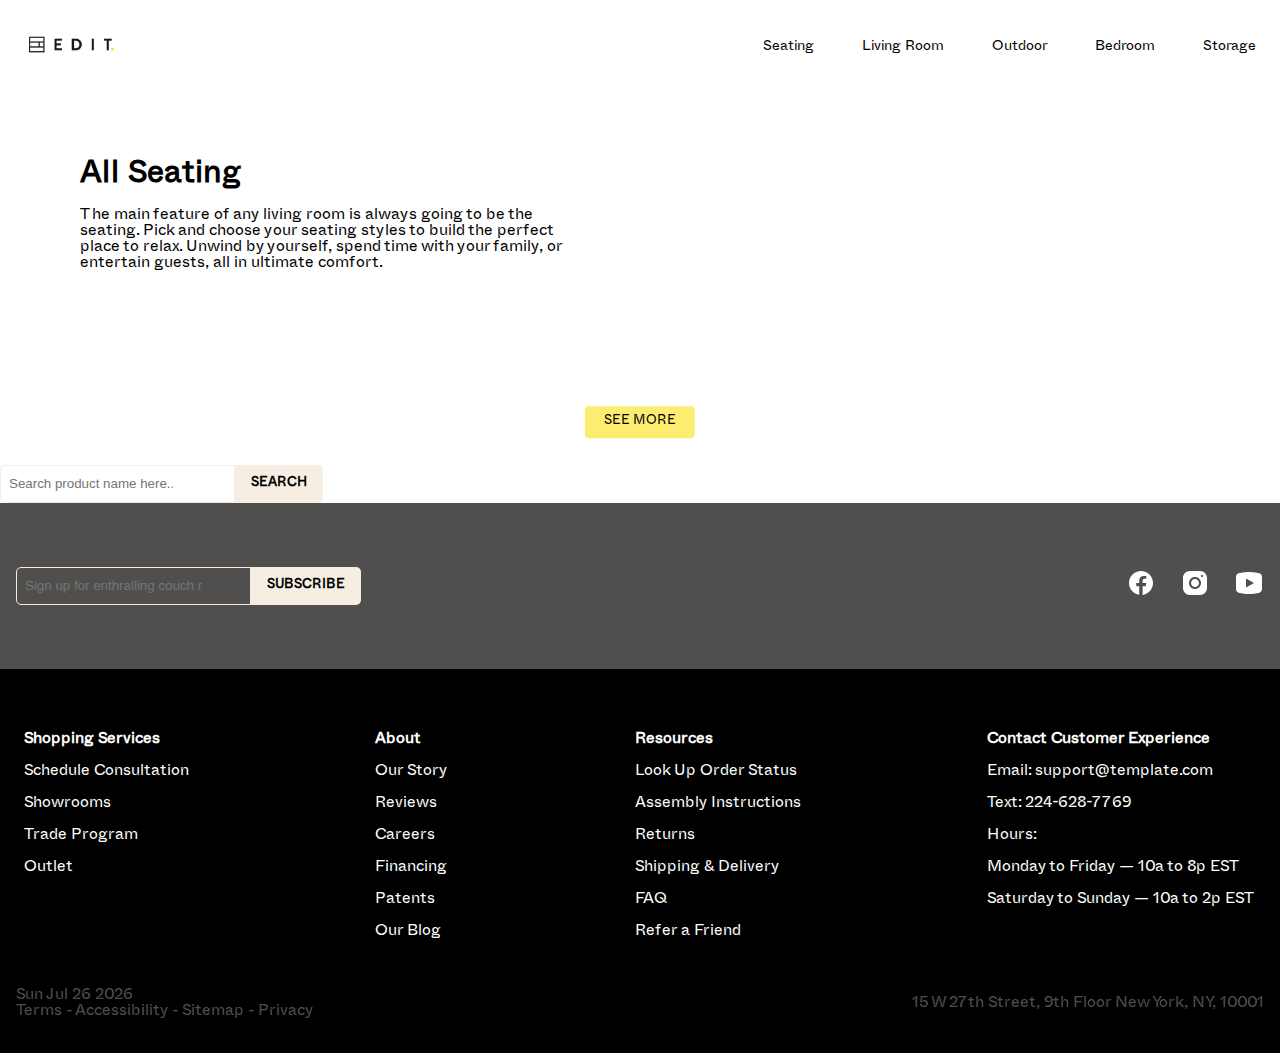
<file: 2-1-loja/shop.html>
<!DOCTYPE html>
<html lang="en">
  <head>
    <meta charset="UTF-8" />
    <meta http-equiv="X-UA-Compatible" content="IE=edge" />
    <meta name="viewport" content="width=device-width, initial-scale=1.0" />
    <link rel="stylesheet" href="reset.css" />
    <link rel="stylesheet" href="styles.css" />
    <link
      rel="stylesheet"
      href="https://cdnjs.cloudflare.com/ajax/libs/font-awesome/6.4.0/css/all.min.css"
      integrity="sha512-iecdLmaskl7CVkqkXNQ/ZH/XLlvWZOJyj7Yy7tcenmpD1ypASozpmT/E0iPtmFIB46ZmdtAc9eNBvH0H/ZpiBw=="
      crossorigin="anonymous"
      referrerpolicy="no-referrer"
    />
    <title>N O M A D</title>
  </head>
  <body>
    <header>
      <nav class="navbar" id="navbar">
        <a class="navbar__logo" href="index.html"
          ><img
            src="./2-1-loja/assets/edit-extended-logo.png"
            class="logo__edit"
            alt="EDIT logo"
        /></a>
        <a href="#" class="navbar__menu"><i class="fa-solid fa-bars"></i></a>
        <div class="navbar__container">
          <ul class="navbar__list">
            <li class="navbar__item">
              <a href="shop.html"
                >Seating <i class="fa-solid fa-chevron-down"></i
              ></a>
            </li>
            <li class="navbar__item">
              <a href="shop.html"
                >Living Room <i class="fa-solid fa-chevron-down"></i
              ></a>
            </li>
            <li class="navbar__item">
              <a href="shop.html"
                >Outdoor <i class="fa-solid fa-chevron-down"></i
              ></a>
            </li>
            <li class="navbar__item">
              <a href="shop.html"
                >Bedroom <i class="fa-solid fa-chevron-down"></i
              ></a>
            </li>
            <li class="navbar__item">
              <a href="shop.html"
                >Storage <i class="fa-solid fa-chevron-down"></i
              ></a>
            </li>
          </ul>
        </div>
      </nav>
    </header>

    <section class="store__section" id="store__section">
      <div class="main__store-text">
        <h1>All Seating</h1>
        <p>
          The main feature of any living room is always going to be the seating.
          Pick and choose your seating styles to build the perfect place to
          relax. Unwind by yourself, spend time with your family, or entertain
          guests, all in ultimate comfort.
        </p>
      </div>
  </div>
      
      <div class="box__store__img">
        
       <!-- <div class="box__store-content">
          <div class="box__img">
            <a href="product.html"
              ><img
                src="./2-1-loja/assets/products/1/product.webp"
                alt="Image of a gray couch" />
              <img
                class="hover-img"
                src="./2-1-loja/assets/products/1/product-hover.webp"
                alt="Image of a gray couch"
            /></a>
          </div>
          <h3>Nomad Sofa</h3>
          <p>$1595 or as low as $100/mo</p>
        </div>

        <div class="box__store-content">
          <div class="box__img">
            <a href="product.html"
              ><img
                src="./2-1-loja/assets/products/1/product.webp"
                alt="Image of a gray couch" />
              <img
                class="hover-img"
                src="./2-1-loja/assets/products/2/product-hover.webp"
                alt="Image of a gray couch"
            /></a>
          </div>
          <h3>Nomad Sofa</h3>
          <p>$1595 or as low as $100/mo</p>
        </div>

        <div class="box__store-content">
          <div class="box__img">
            <a href="product.html"
              ><img
                src="./2-1-loja/assets/products/1/product.webp"
                alt="Image of a gray couch" />
              <img
                class="hover-img"
                src="./2-1-loja/assets/products/3/product-hover.webp"
                alt="Image of a gray couch"
            /></a>
          </div>
          <h3>Nomad Sofa</h3>
          <p>$1595 or as low as $100/mo</p>
        </div>

        <div class="box__store-content">
          <div class="box__img">
            <a href="product.html"
              ><img
                src="./2-1-loja/assets/products/1/product.webp"
                alt="Image of a gray couch" />
              <img
                class="hover-img"
                src="./2-1-loja/assets/products/4/product-hover.webp"
                alt="Image of a gray couch"
            /></a>
          </div>
          <h3>Nomad Sofa</h3>
          <p>$1595 or as low as $100/mo</p>
        </div>

        <div class="box__store-content">
          <div class="box__img">
            <a href="product.html"
              ><img
                src="./2-1-loja/assets/products/1/product.webp"
                alt="Image of a gray couch" />
              <img
                class="hover-img"
                src="./2-1-loja/assets/products/5/product-hover.webp"
                alt="Image of a man drinking coffee"
            /></a>
          </div>
          <h3>Nomad Sofa</h3>
          <p>$1595 or as low as $100/mo</p>
        </div>

        <div class="box__store-content">
          <div class="box__img">
            <a href="product.html"
              ><img
                src="./2-1-loja/assets/products/1/product.webp"
                alt="Image of a gray couch" />
              <img
                class="hover-img"
                src="./2-1-loja/assets/products/6/product-hover.webp"
                alt="Image of a man sleeping"
            /></a>
          </div>
          <h3>Nomad Sofa</h3>
          <p>$1595 or as low as $100/mo</p>
        </div>

        <div class="box__store-content">
          <div class="box__img">
            <a href="product.html"
              ><img
                src="./2-1-loja/assets/products/1/product.webp"
                alt="Image of a gray couch" />
              <img
                class="hover-img"
                src="./2-1-loja/assets/products/7/product-hover.webp"
                alt="Image of a gray couch"
            /></a>
          </div>
          <h3>Nomad Sofa</h3>
          <p>$1595 or as low as $100/mo</p>
        </div>

        <div class="box__store-content">
          <div class="box__img">
            <a href="product.html"
              ><img
                src="./2-1-loja/assets/products/1/product.webp"
                alt="Image of a gray couch" />
              <img
                class="hover-img"
                src="./2-1-loja/assets/products/8/product-hover.webp"
                alt="Image of a gray couch"
            /></a>
          </div>
          <h3>Nomad Sofa</h3>
          <p>$1595 or as low as $100/mo</p>
        </div>

        <div class="box__store-content">
          <div class="box__img">
            <a href="product.html"
              ><img
                src="./2-1-loja/assets/products/1/product.webp"
                alt="Image of a gray couch" />
              <img
                class="hover-img"
                src="./2-1-loja/assets/products/2/product-hover.webp"
                alt="Image of a gray couch"
            /></a>
          </div>
          <h3>Nomad Sofa</h3>
          <p>$1595 or as low as $100/mo</p>
        </div>
      </div> -->

      <button class="btn center-btn" type="button">See More</button>
    </section>

    <div id="search-container" class="subscribe__section">
      <form action="#">
        <input
          type="search"
          id="search-input"
          placeholder="Search product name here.."
        />
        <button id="search">Search</button>
      </form>
    <footer>
      <div class="footer__primary">
        <div class="subscribe__section">
          <form action="#">
            <input
              type="email"
              placeholder="Sign up for enthralling couch reads"
            />
            <button type="submit">Subscribe</button>
          </form>
        </div>
        <div class="footer__icons">
          <a href="https://pt-pt.facebook.com/"
            ><img
              src="2-1-loja/assets/socials/icons8-facebook.svg"
              alt="facebook logo"
          /></a>
          <a href="https://www.instagram.com/"
            ><img
              src="2-1-loja/assets/socials/icons8-instagram.svg"
              alt="instagram logo"
          /></a>
          <a href="https://www.youtube.com/?hl=pt"
            ><img
              src="2-1-loja/assets/socials/icons8-youtube.svg"
              alt="youtube logo"
          /></a>
        </div>
      </div>
      <div class="footer__secondary">
        <ul class="footer__secondary-list">
          <li class="footer__secondary-title">Shopping Services</li>
          <li class="footer__secondary-item">
            <a href="#">Schedule Consultation</a>
          </li>
          <li class="footer__secondary-item"><a href="#">Showrooms</a></li>
          <li class="footer__secondary-item">
            <a href="#">Trade Program</a>
          </li>
          <li class="footer__secondary-item"><a href="#">Outlet</a></li>
        </ul>
        <ul class="footer__secondary-list">
          <li class="footer__secondary-title">About</li>
          <li class="footer__secondary-item"><a href="#">Our Story</a></li>
          <li class="footer__secondary-item"><a href="#">Reviews</a></li>
          <li class="footer__secondary-item"><a href="#">Careers</a></li>
          <li class="footer__secondary-item"><a href="#">Financing</a></li>
          <li class="footer__secondary-item"><a href="#">Patents</a></li>
          <li class="footer__secondary-item"><a href="#">Our Blog</a></li>
        </ul>
        <ul class="footer__secondary-list">
          <li class="footer__secondary-title">Resources</li>
          <li class="footer__secondary-item">
            <a href="#">Look Up Order Status</a>
          </li>
          <li class="footer__secondary-item">
            <a href="#">Assembly Instructions</a>
          </li>
          <li class="footer__secondary-item"><a href="#">Returns</a></li>
          <li class="footer__secondary-item">
            <a href="#">Shipping & Delivery</a>
          </li>
          <li class="footer__secondary-item"><a href="#">FAQ</a></li>
          <li class="footer__secondary-item">
            <a href="#">Refer a Friend </a>
          </li>
        </ul>
        <ul class="footer__secondary-list">
          <li class="footer__secondary-title">Contact Customer Experience</li>
          <li class="footer__secondary-item">
            <p>Email: support@template.com</p>
          </li>
          <li class="footer__secondary-item"><p>Text: 224-628-7769</p></li>
          <li class="footer__secondary-item"><p>Hours:</p></li>
          <li class="footer__secondary-item">
            <p>Monday to Friday — 10a to 8p EST</p>
          </li>
          <li class="footer__secondary-item">
            <p>Saturday to Sunday — 10a to 2p EST</p>
          </li>
        </ul>
      </div>
      <div class="footer__tertiary">
        <div class="footer__tertiary-item">
          <p class="footer__tertiary-date">© 2023 Template</p>
          <p>Terms - Accessibility - Sitemap - Privacy</p>
        </div>
        <div class="footer__tertiary-item">
          <p>15 W 27th Street, 9th Floor New York, NY, 10001</p>
        </div>
      </div>
    </footer>
    <script src="shop.js"></script>
  </body>
</html>
</file>
<file: 2-1-loja/styles.css>
@import url("style.css/header.css");
@import url("style.css/banner__img.css");
@import url("style.css/main.css");
@import url("style.css/banner__text.css");
@import url("style.css/banner__nomad.css");
@import url("style.css/footer.css");
@import url("style.css/shop__page.css");
@import url("style.css/product__page.css");
@import url("style.css/modal.css");
@import url("style.css/loading.css");

@font-face {
  font-family: fontStore;
  src: url("2-1-loja/assets/fonts/WhyteInktrap-Book.woff2");
}

:root {
  --white: #ffffff;
  --lightgray: lightgray;
  --darkgray: #514f4d;
  --mediumgray: #9c9c9c;
  --black: black;
  --yellow: #fced70;
  --beige: #f7eee3;
}

body {
  box-sizing: border-box;
  font-family: fontStore;
}
</file>
